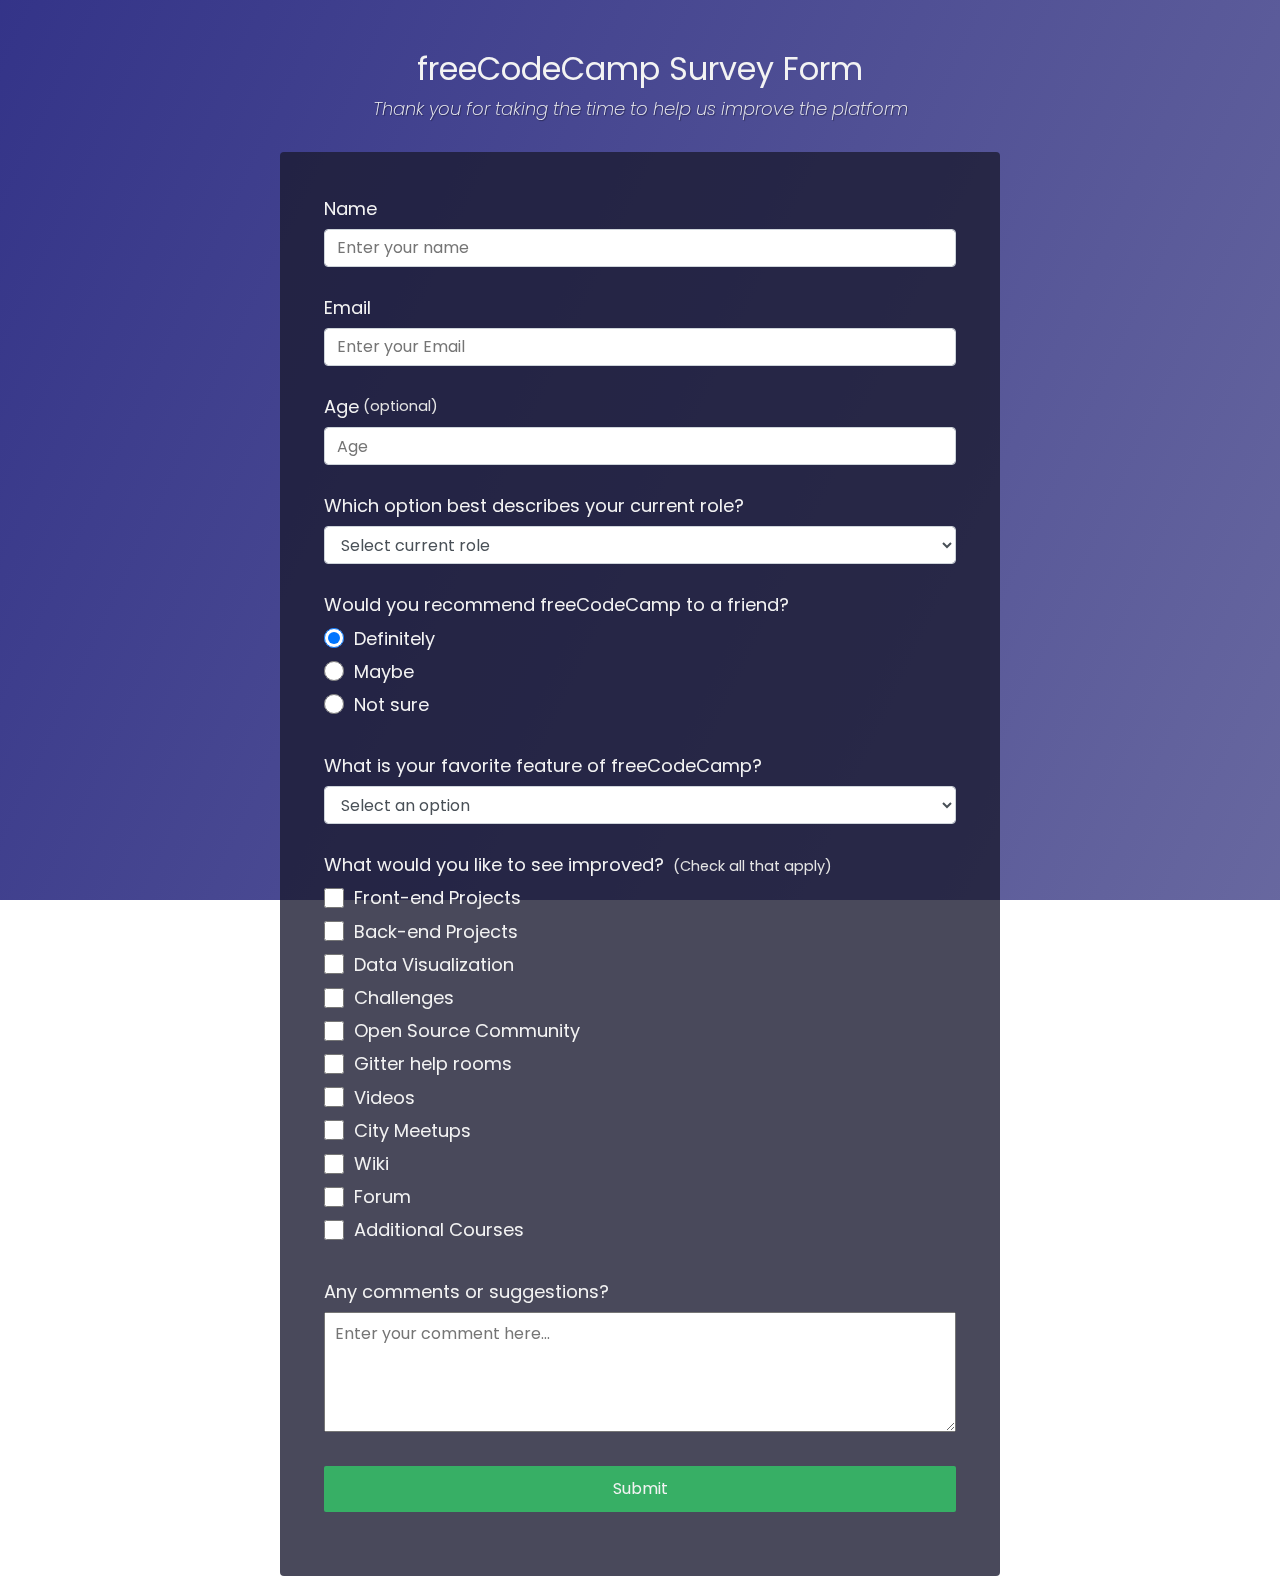
<file: index.html>
<!DOCTYPE html>
<html>
  <head>
    <link rel="stylesheet" href="styles.css" />
  </head>
  <body>
    <div class="container">
      <header class="header">
        <h1 id="title" class="text-center">freeCodeCamp Survey Form</h1>
        <p id="description" class="description text-center">
          Thank you for taking the time to help us improve the platform
        </p>
      </header>
      <form id="survey-form">
        <div class="form-group">
          <label id="name-label" for="name">Name</label>
          <input
            type="text"
            name="name"
            id="name"
            class="form-control"
            placeholder="Enter your name"
            required
          />
        </div>
        <div class="form-group">
          <label id="email-label" for="email">Email</label>
          <input
            type="email"
            name="email"
            id="email"
            class="form-control"
            placeholder="Enter your Email"
            required
          />
        </div>
        <div class="form-group">
          <label id="number-label" for="number"
            >Age<span class="clue">(optional)</span></label
          >
          <input
            type="number"
            name="age"
            id="number"
            min="10"
            max="99"
            class="form-control"
            placeholder="Age"
          />
        </div>
        <div class="form-group">
          <p>Which option best describes your current role?</p>
          <select id="dropdown" name="role" class="form-control" required>
            <option disabled selected value>Select current role</option>
            <option value="student">Student</option>
            <option value="job">Full Time Job</option>
            <option value="learner">Full Time Learner</option>
            <option value="preferNo">Prefer not to say</option>
            <option value="other">Other</option>
          </select>
        </div>

        <div class="form-group">
          <p>Would you recommend freeCodeCamp to a friend?</p>
          <label>
            <input
              name="user-recommend"
              value="definitely"
              type="radio"
              class="input-radio"
              checked
            />Definitely</label
          >
          <label>
            <input
              name="user-recommend"
              value="maybe"
              type="radio"
              class="input-radio"
            />Maybe</label
          >

          <label
            ><input
              name="user-recommend"
              value="not-sure"
              type="radio"
              class="input-radio"
            />Not sure</label
          >
        </div>

        <div class="form-group">
          <p>What is your favorite feature of freeCodeCamp?</p>
          <select id="most-like" name="mostLike" class="form-control" required>
            <option disabled selected value>Select an option</option>
            <option value="challenges">Challenges</option>
            <option value="projects">Projects</option>
            <option value="community">Community</option>
            <option value="openSource">Open Source</option>
          </select>
        </div>

        <div class="form-group">
          <p>
            What would you like to see improved?
            <span class="clue">(Check all that apply)</span>
          </p>

          <label
            ><input
              name="prefer"
              value="front-end-projects"
              type="checkbox"
              class="input-checkbox"
            />Front-end Projects</label
          >
          <label>
            <input
              name="prefer"
              value="back-end-projects"
              type="checkbox"
              class="input-checkbox"
            />Back-end Projects</label
          >
          <label
            ><input
              name="prefer"
              value="data-visualization"
              type="checkbox"
              class="input-checkbox"
            />Data Visualization</label
          >
          <label
            ><input
              name="prefer"
              value="challenges"
              type="checkbox"
              class="input-checkbox"
            />Challenges</label
          >
          <label
            ><input
              name="prefer"
              value="open-source-community"
              type="checkbox"
              class="input-checkbox"
            />Open Source Community</label
          >
          <label
            ><input
              name="prefer"
              value="gitter-help-rooms"
              type="checkbox"
              class="input-checkbox"
            />Gitter help rooms</label
          >
          <label
            ><input
              name="prefer"
              value="videos"
              type="checkbox"
              class="input-checkbox"
            />Videos</label
          >
          <label
            ><input
              name="prefer"
              value="city-meetups"
              type="checkbox"
              class="input-checkbox"
            />City Meetups</label
          >
          <label
            ><input
              name="prefer"
              value="wiki"
              type="checkbox"
              class="input-checkbox"
            />Wiki</label
          >
          <label
            ><input
              name="prefer"
              value="forum"
              type="checkbox"
              class="input-checkbox"
            />Forum</label
          >
          <label
            ><input
              name="prefer"
              value="additional-courses"
              type="checkbox"
              class="input-checkbox"
            />Additional Courses</label
          >
        </div>

        <div class="form-group">
          <p>Any comments or suggestions?</p>
          <textarea
            id="comments"
            class="input-textarea"
            name="comment"
            placeholder="Enter your comment here..."
          ></textarea>
        </div>

        <div class="form-group">
          <button type="submit" id="submit" class="submit-button">
            Submit
          </button>
        </div>
      </form>
    </div>
  </body>
</html>
</file>
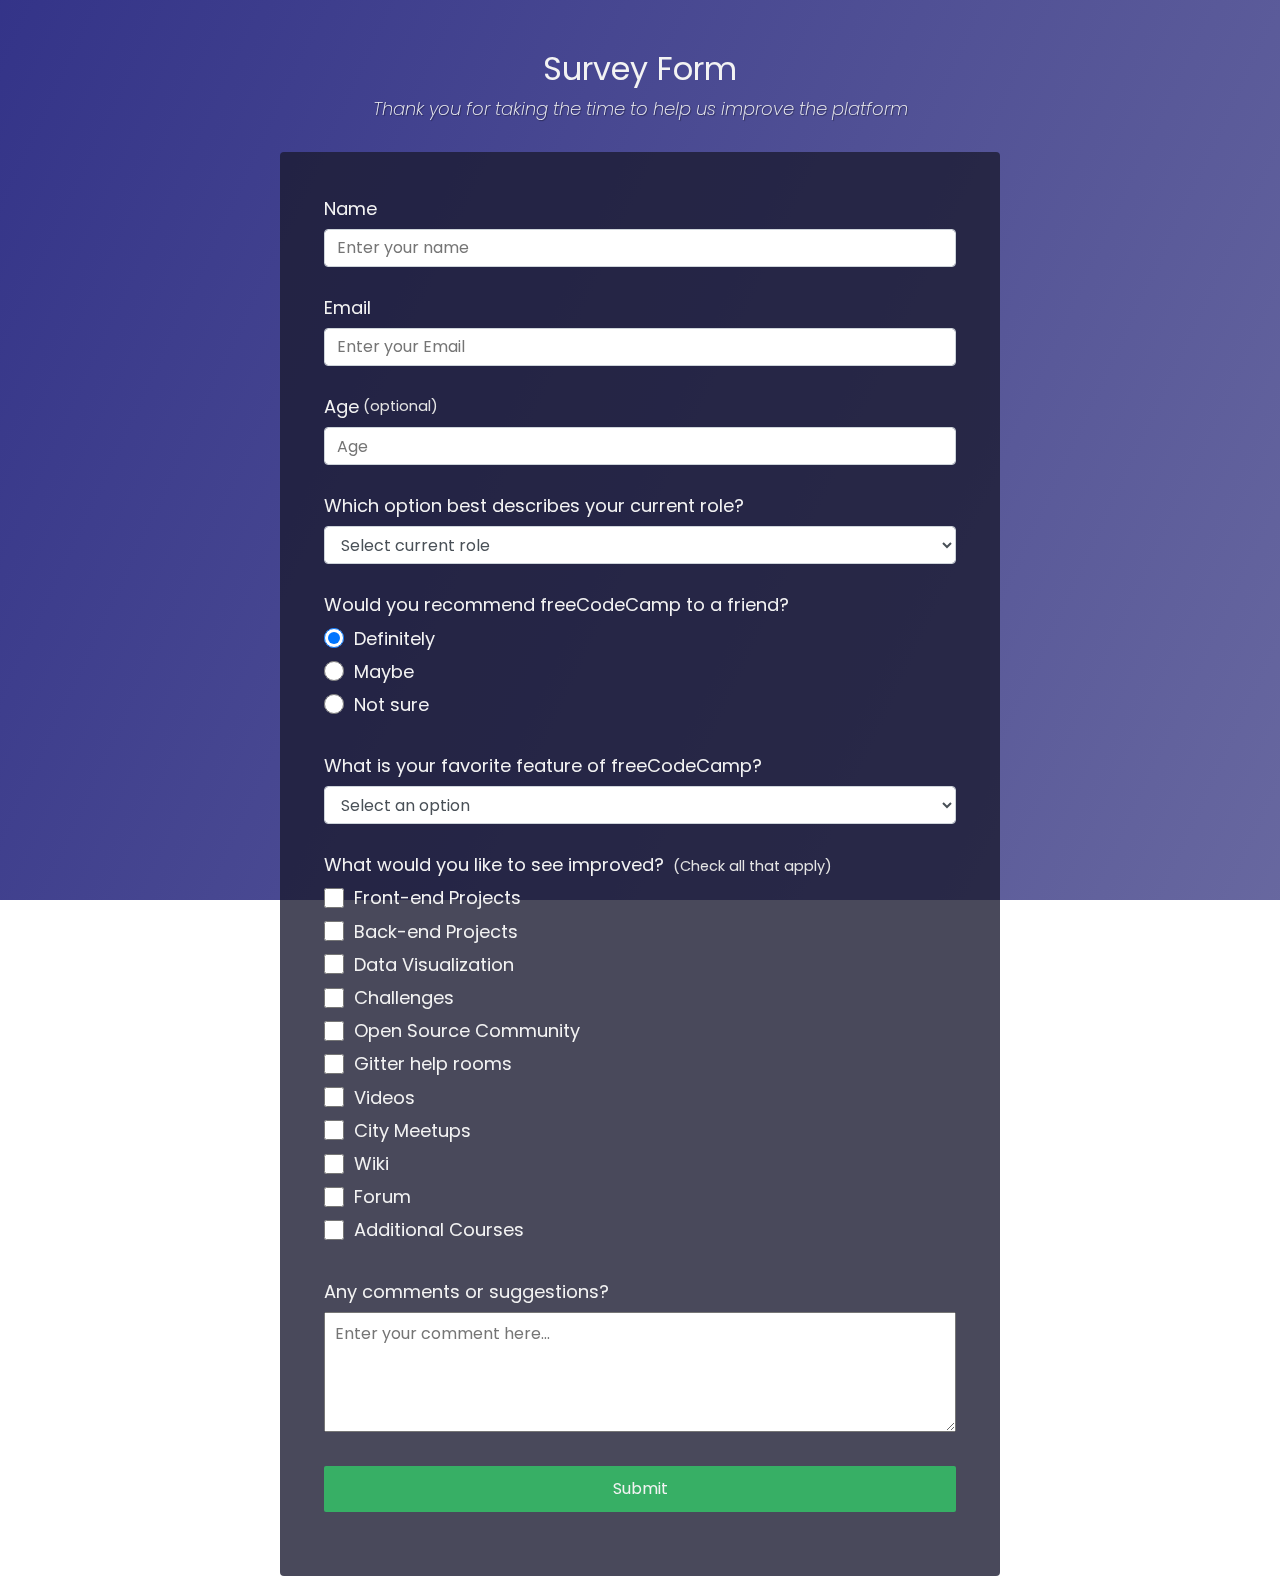
<file: survey_page/index.html>
<!DOCTYPE html>
<html>
  <head>
    <link rel="stylesheet" href="styles.css" />
  </head>
  <body>
    <div class="container">
      <header class="header">
        <h1 id="title" class="text-center">Survey Form</h1>
        <p id="description" class="description text-center">
          Thank you for taking the time to help us improve the platform
        </p>
      </header>
      <form id="survey-form">
        <div class="form-group">
          <label id="name-label" for="name">Name</label>
          <input
            type="text"
            name="name"
            id="name"
            class="form-control"
            placeholder="Enter your name"
            required
          />
        </div>
        <div class="form-group">
          <label id="email-label" for="email">Email</label>
          <input
            type="email"
            name="email"
            id="email"
            class="form-control"
            placeholder="Enter your Email"
            required
          />
        </div>
        <div class="form-group">
          <label id="number-label" for="number"
            >Age<span class="clue">(optional)</span></label
          >
          <input
            type="number"
            name="age"
            id="number"
            min="10"
            max="99"
            class="form-control"
            placeholder="Age"
          />
        </div>
        <div class="form-group">
          <p>Which option best describes your current role?</p>
          <select id="dropdown" name="role" class="form-control" required>
            <option disabled selected value>Select current role</option>
            <option value="student">Student</option>
            <option value="job">Full Time Job</option>
            <option value="learner">Full Time Learner</option>
            <option value="preferNo">Prefer not to say</option>
            <option value="other">Other</option>
          </select>
        </div>

        <div class="form-group">
          <p>Would you recommend freeCodeCamp to a friend?</p>
          <label>
            <input
              name="user-recommend"
              value="definitely"
              type="radio"
              class="input-radio"
              checked
            />Definitely</label
          >
          <label>
            <input
              name="user-recommend"
              value="maybe"
              type="radio"
              class="input-radio"
            />Maybe</label
          >

          <label
            ><input
              name="user-recommend"
              value="not-sure"
              type="radio"
              class="input-radio"
            />Not sure</label
          >
        </div>

        <div class="form-group">
          <p>What is your favorite feature of freeCodeCamp?</p>
          <select id="most-like" name="mostLike" class="form-control" required>
            <option disabled selected value>Select an option</option>
            <option value="challenges">Challenges</option>
            <option value="projects">Projects</option>
            <option value="community">Community</option>
            <option value="openSource">Open Source</option>
          </select>
        </div>

        <div class="form-group">
          <p>
            What would you like to see improved?
            <span class="clue">(Check all that apply)</span>
          </p>

          <label
            ><input
              name="prefer"
              value="front-end-projects"
              type="checkbox"
              class="input-checkbox"
            />Front-end Projects</label
          >
          <label>
            <input
              name="prefer"
              value="back-end-projects"
              type="checkbox"
              class="input-checkbox"
            />Back-end Projects</label
          >
          <label
            ><input
              name="prefer"
              value="data-visualization"
              type="checkbox"
              class="input-checkbox"
            />Data Visualization</label
          >
          <label
            ><input
              name="prefer"
              value="challenges"
              type="checkbox"
              class="input-checkbox"
            />Challenges</label
          >
          <label
            ><input
              name="prefer"
              value="open-source-community"
              type="checkbox"
              class="input-checkbox"
            />Open Source Community</label
          >
          <label
            ><input
              name="prefer"
              value="gitter-help-rooms"
              type="checkbox"
              class="input-checkbox"
            />Gitter help rooms</label
          >
          <label
            ><input
              name="prefer"
              value="videos"
              type="checkbox"
              class="input-checkbox"
            />Videos</label
          >
          <label
            ><input
              name="prefer"
              value="city-meetups"
              type="checkbox"
              class="input-checkbox"
            />City Meetups</label
          >
          <label
            ><input
              name="prefer"
              value="wiki"
              type="checkbox"
              class="input-checkbox"
            />Wiki</label
          >
          <label
            ><input
              name="prefer"
              value="forum"
              type="checkbox"
              class="input-checkbox"
            />Forum</label
          >
          <label
            ><input
              name="prefer"
              value="additional-courses"
              type="checkbox"
              class="input-checkbox"
            />Additional Courses</label
          >
        </div>

        <div class="form-group">
          <p>Any comments or suggestions?</p>
          <textarea
            id="comments"
            class="input-textarea"
            name="comment"
            placeholder="Enter your comment here..."
          ></textarea>
        </div>

        <div class="form-group">
          <button type="submit" id="submit" class="submit-button">
            Submit
          </button>
        </div>
      </form>
    </div>
  </body>
</html>
</file>
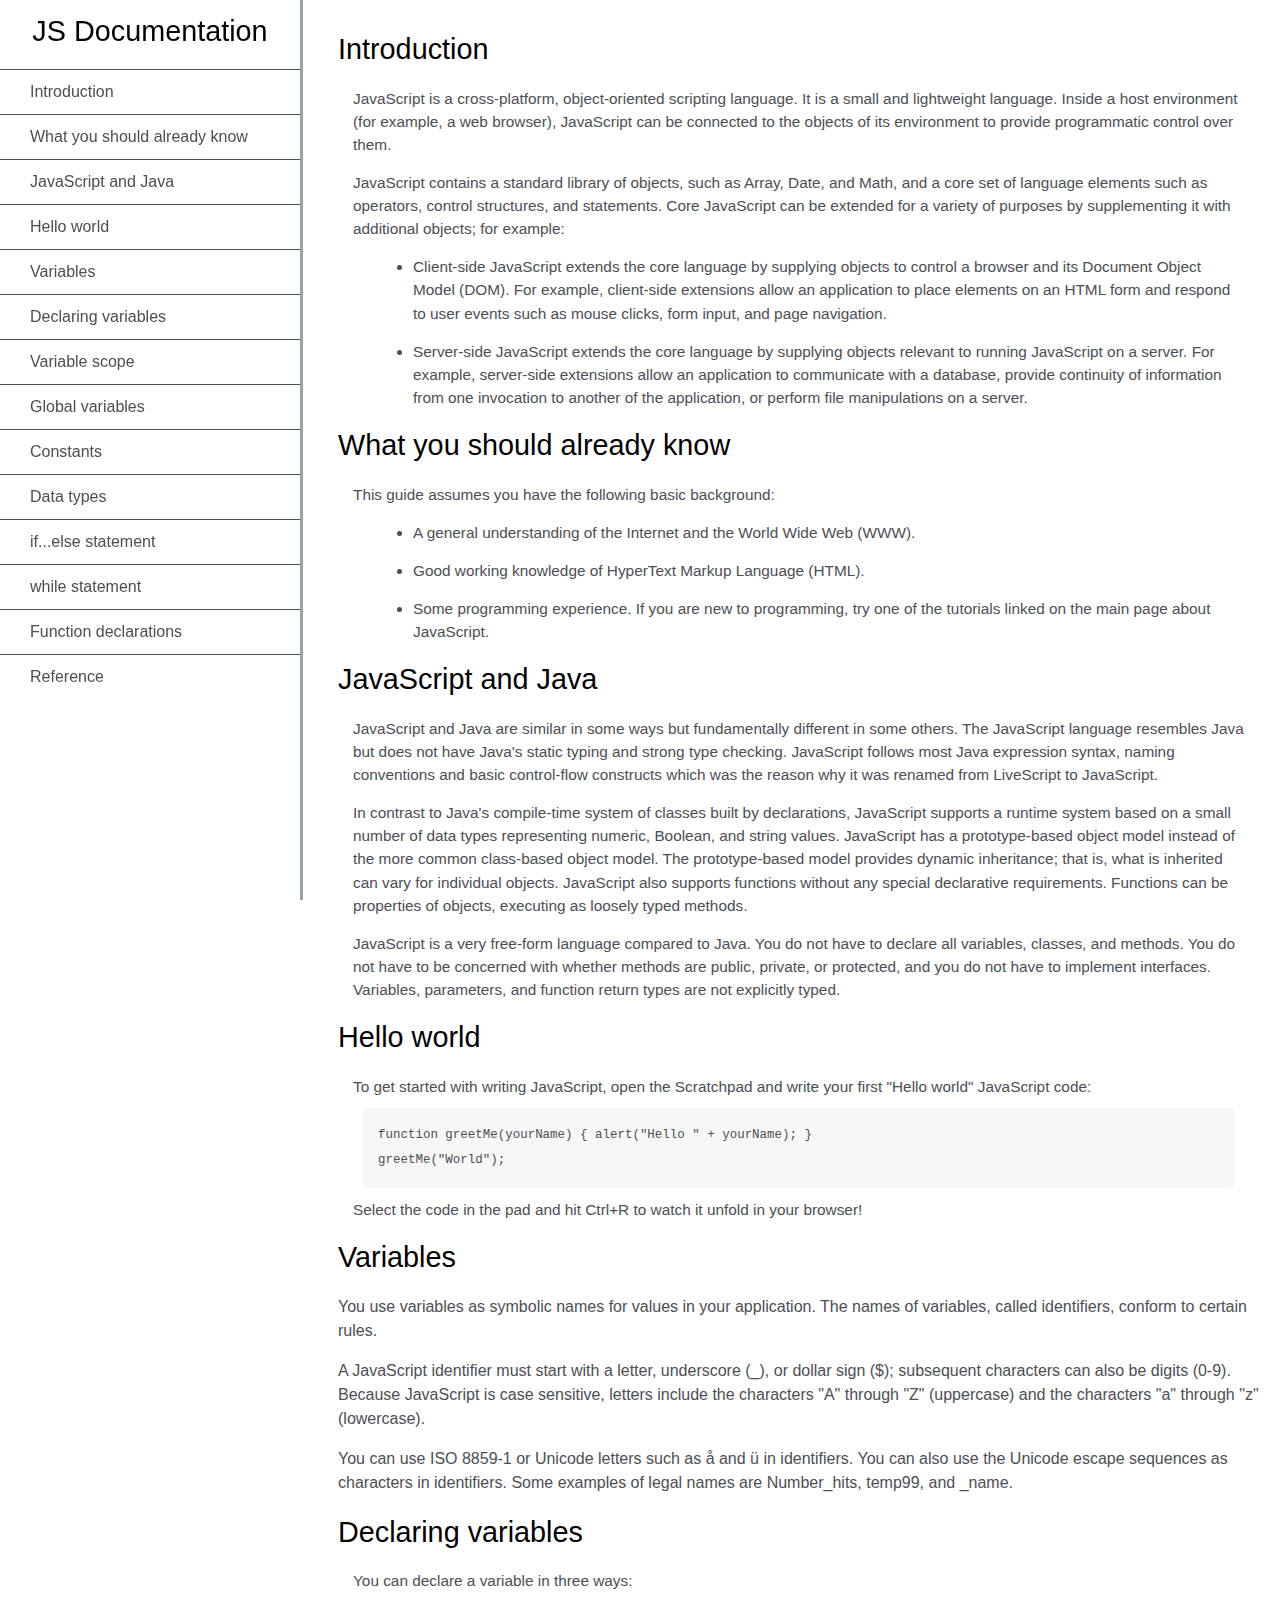
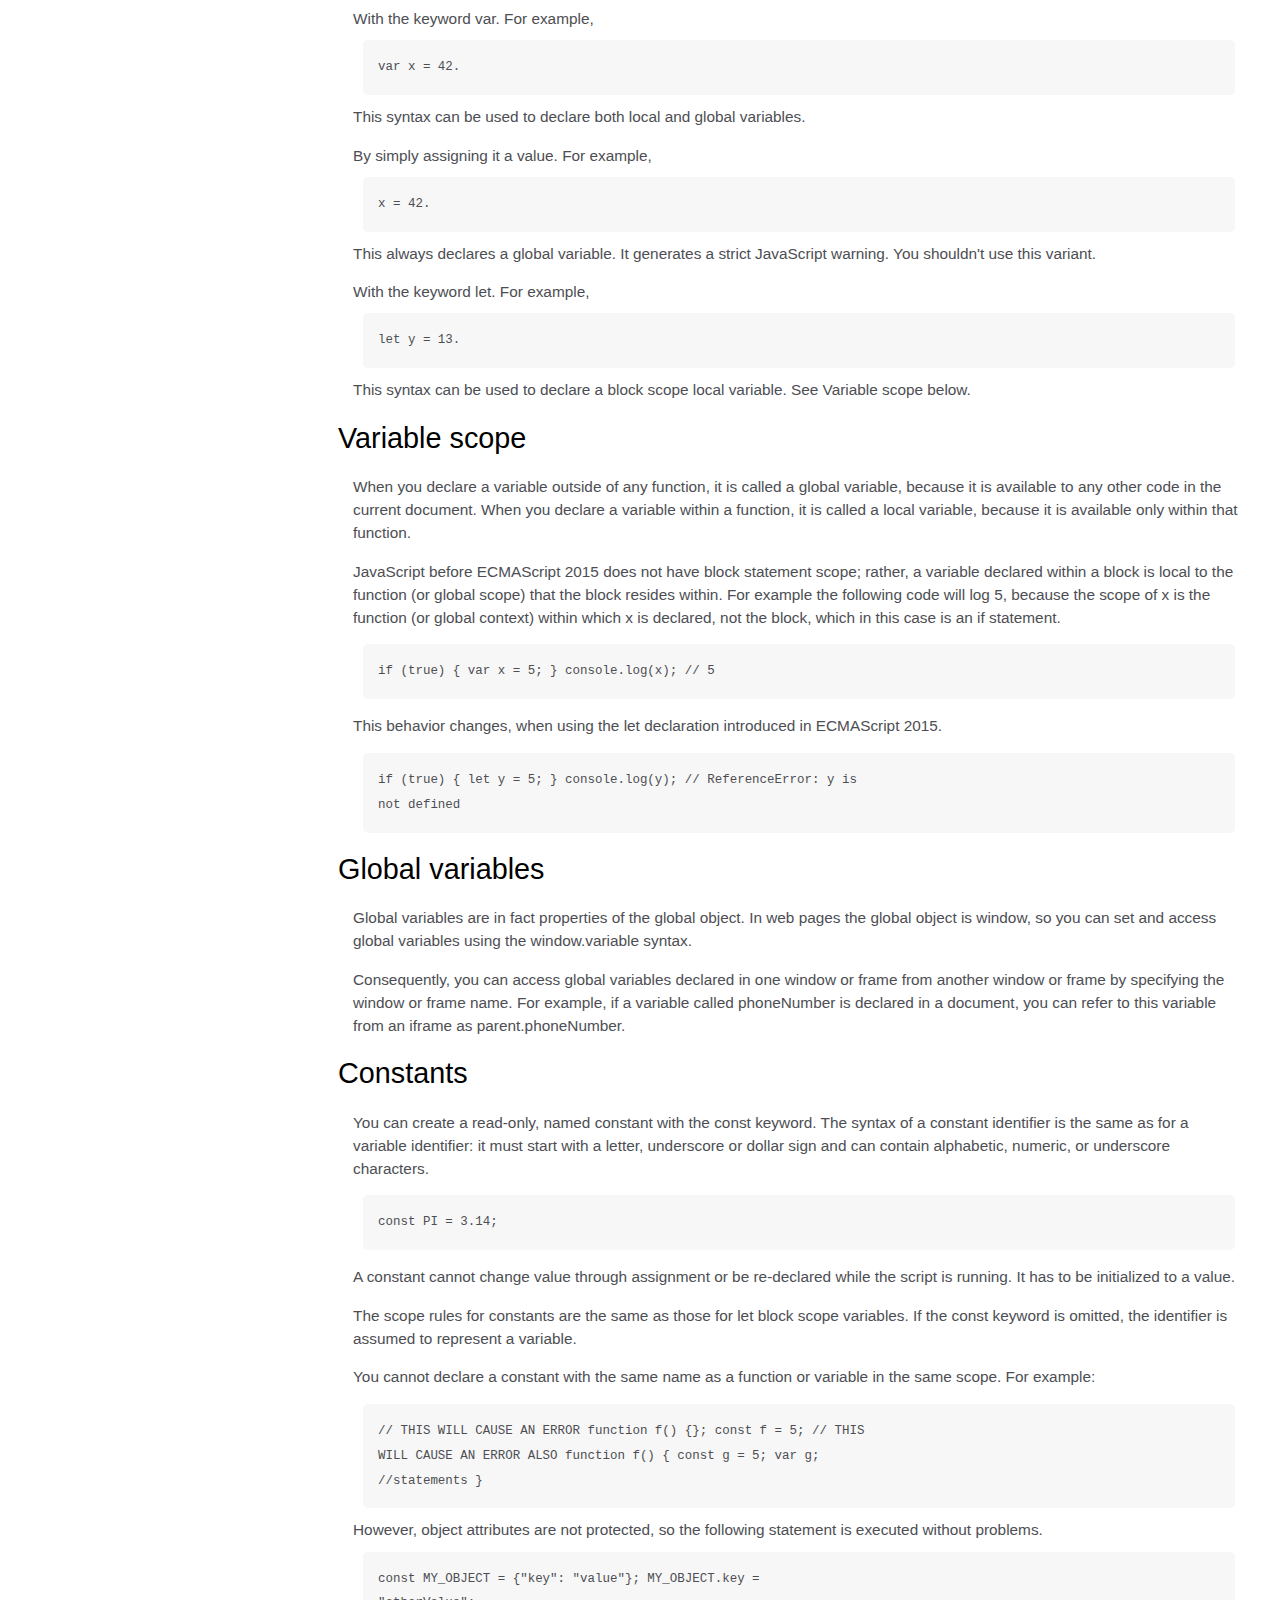
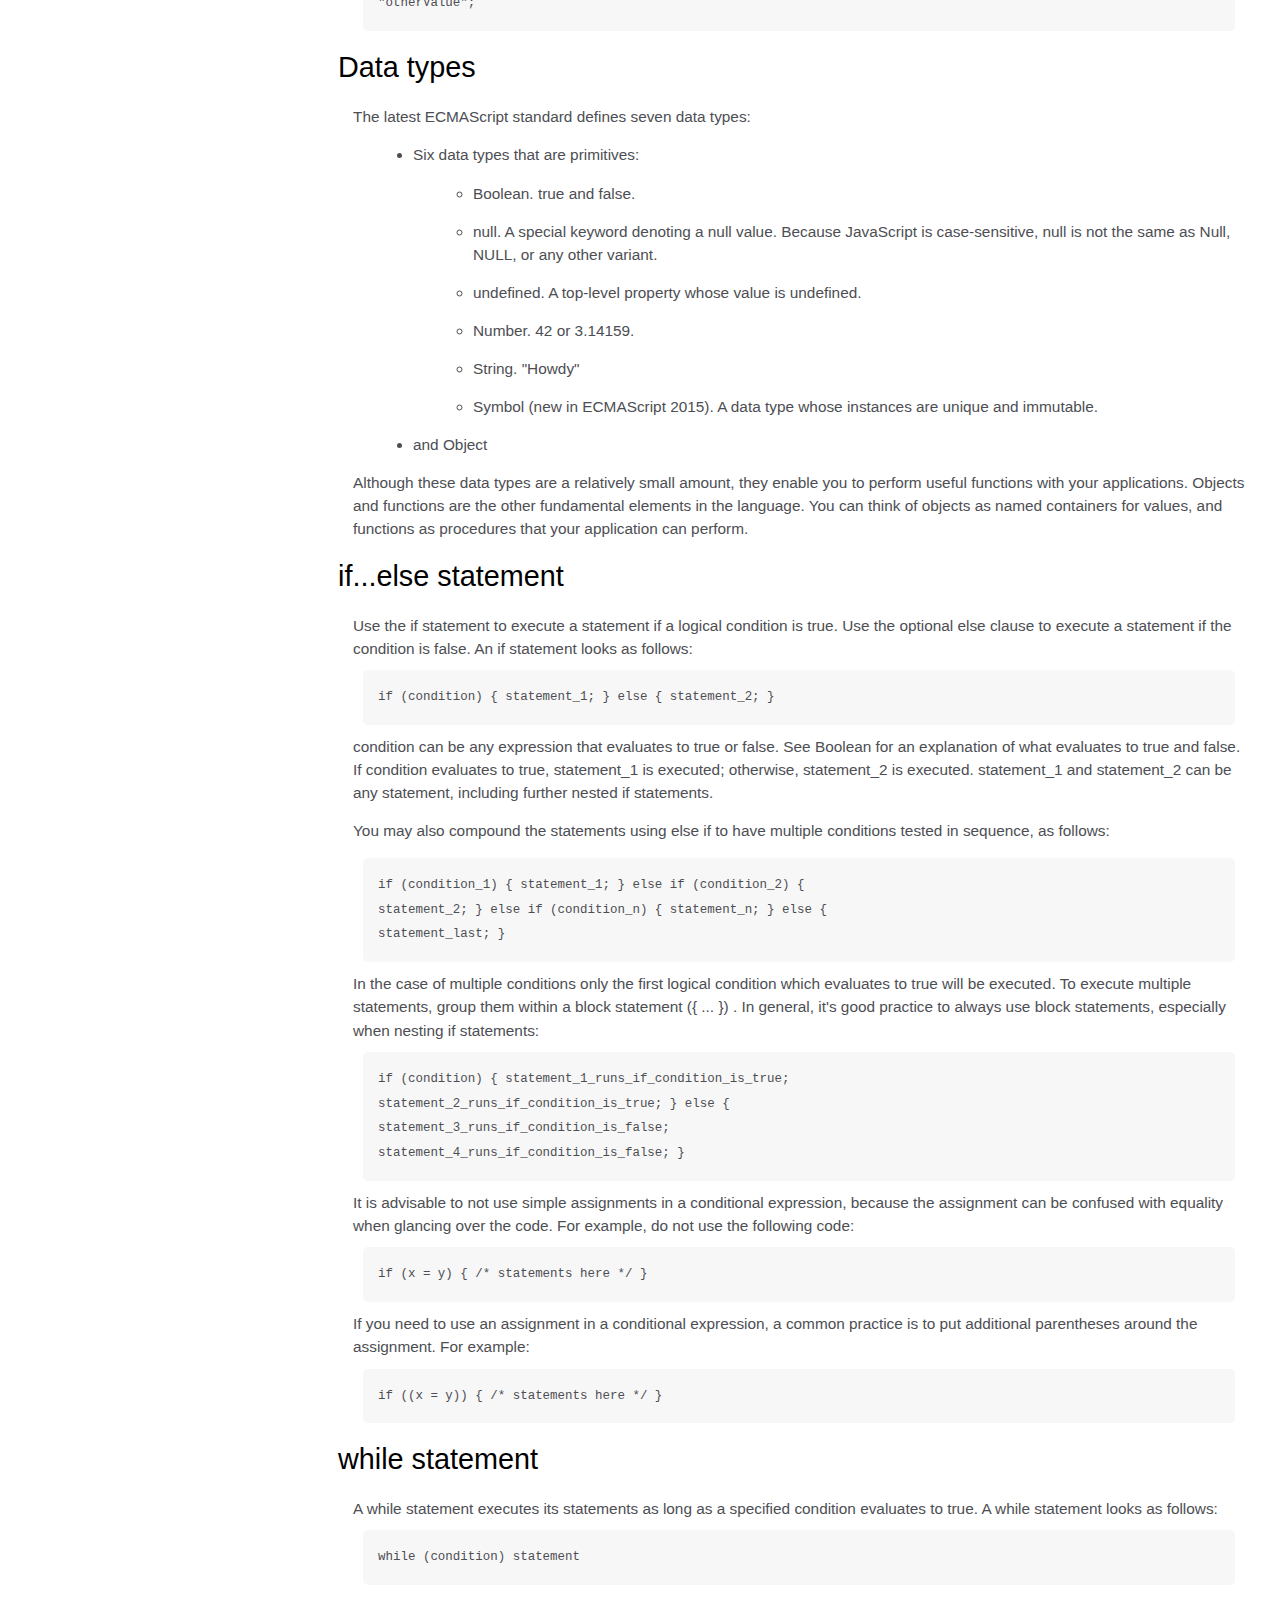
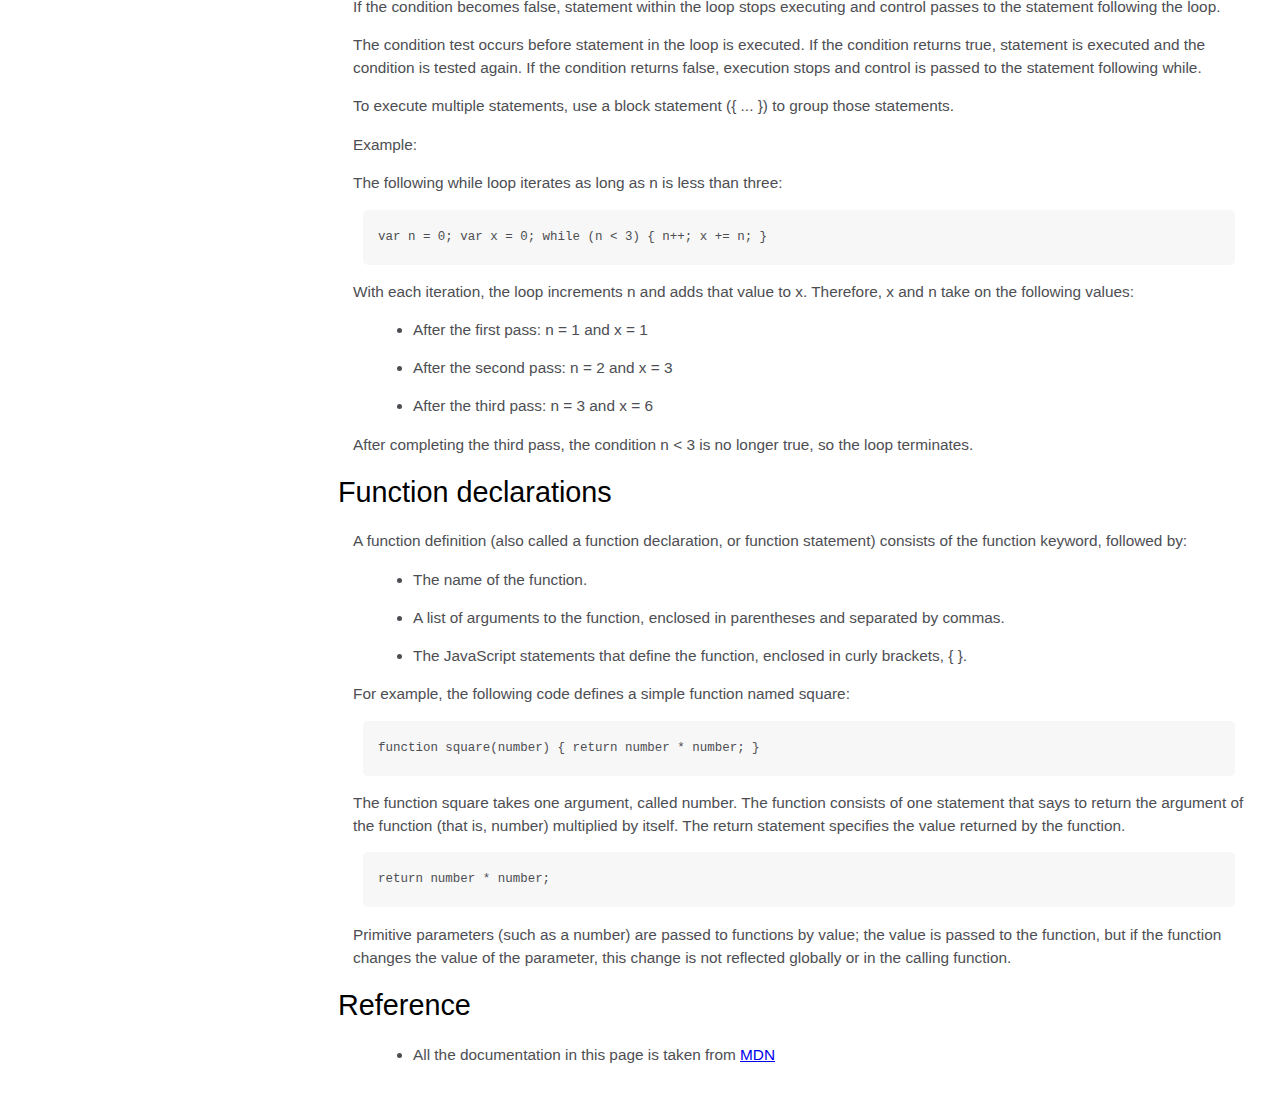
<file: technical_documentation_page/index.html>
<!DOCTYPE html>
<html>
  <head>
    <link rel="stylesheet" href="styles.css" />
  </head>
  <body>
    <nav id="navbar">
      <header>JS Documentation</header>
      <ul>
        <li><a class="nav-link" href="#Introduction">Introduction</a></li>
        <li>
          <a class="nav-link" href="#What_you_should_already_know"
            >What you should already know</a
          >
        </li>
        <li>
          <a class="nav-link" href="#JavaScript_and_Java"
            >JavaScript and Java</a
          >
        </li>
        <li><a class="nav-link" href="#Hello_world">Hello world</a></li>
        <li><a class="nav-link" href="#Variables">Variables</a></li>
        <li>
          <a class="nav-link" href="#Declaring_variables"
            >Declaring variables</a
          >
        </li>
        <li><a class="nav-link" href="#Variable_scope">Variable scope</a></li>
        <li>
          <a class="nav-link" href="#Global_variables">Global variables</a>
        </li>
        <li><a class="nav-link" href="#Constants">Constants</a></li>
        <li><a class="nav-link" href="#Data_types">Data types</a></li>
        <li>
          <a class="nav-link" href="#if...else_statement"
            >if...else statement</a
          >
        </li>
        <li><a class="nav-link" href="#while_statement">while statement</a></li>
        <li>
          <a class="nav-link" href="#Function_declarations"
            >Function declarations</a
          >
        </li>
        <li><a class="nav-link" href="#Reference">Reference</a></li>
      </ul>
    </nav>
    <main id="main-doc">
      <section class="main-section" id="Introduction">
        <header>Introduction</header>
        <article>
          <p>
            JavaScript is a cross-platform, object-oriented scripting language.
            It is a small and lightweight language. Inside a host environment
            (for example, a web browser), JavaScript can be connected to the
            objects of its environment to provide programmatic control over
            them.
          </p>

          <p>
            JavaScript contains a standard library of objects, such as Array,
            Date, and Math, and a core set of language elements such as
            operators, control structures, and statements. Core JavaScript can
            be extended for a variety of purposes by supplementing it with
            additional objects; for example:
          </p>
          <ul>
            <li>
              Client-side JavaScript extends the core language by supplying
              objects to control a browser and its Document Object Model (DOM).
              For example, client-side extensions allow an application to place
              elements on an HTML form and respond to user events such as mouse
              clicks, form input, and page navigation.
            </li>
            <li>
              Server-side JavaScript extends the core language by supplying
              objects relevant to running JavaScript on a server. For example,
              server-side extensions allow an application to communicate with a
              database, provide continuity of information from one invocation to
              another of the application, or perform file manipulations on a
              server.
            </li>
          </ul>
        </article>
      </section>
      <section class="main-section" id="What_you_should_already_know">
        <header>What you should already know</header>
        <article>
          <p>This guide assumes you have the following basic background:</p>

          <ul>
            <li>
              A general understanding of the Internet and the World Wide Web
              (WWW).
            </li>
            <li>Good working knowledge of HyperText Markup Language (HTML).</li>
            <li>
              Some programming experience. If you are new to programming, try
              one of the tutorials linked on the main page about JavaScript.
            </li>
          </ul>
        </article>
      </section>
      <section class="main-section" id="JavaScript_and_Java">
        <header>JavaScript and Java</header>
        <article>
          <p>
            JavaScript and Java are similar in some ways but fundamentally
            different in some others. The JavaScript language resembles Java but
            does not have Java's static typing and strong type checking.
            JavaScript follows most Java expression syntax, naming conventions
            and basic control-flow constructs which was the reason why it was
            renamed from LiveScript to JavaScript.
          </p>

          <p>
            In contrast to Java's compile-time system of classes built by
            declarations, JavaScript supports a runtime system based on a small
            number of data types representing numeric, Boolean, and string
            values. JavaScript has a prototype-based object model instead of the
            more common class-based object model. The prototype-based model
            provides dynamic inheritance; that is, what is inherited can vary
            for individual objects. JavaScript also supports functions without
            any special declarative requirements. Functions can be properties of
            objects, executing as loosely typed methods.
          </p>
          <p>
            JavaScript is a very free-form language compared to Java. You do not
            have to declare all variables, classes, and methods. You do not have
            to be concerned with whether methods are public, private, or
            protected, and you do not have to implement interfaces. Variables,
            parameters, and function return types are not explicitly typed.
          </p>
        </article>
      </section>
      <section class="main-section" id="Hello_world">
        <header>Hello world</header>
        <article>
          To get started with writing JavaScript, open the Scratchpad and write
          your first "Hello world" JavaScript code:
          <code
            >function greetMe(yourName) { alert("Hello " + yourName); }
            greetMe("World");
          </code>

          Select the code in the pad and hit Ctrl+R to watch it unfold in your
          browser!
        </article>
      </section>
      <section class="main-section" id="Variables">
        <header>Variables</header>
        <p>
          You use variables as symbolic names for values in your application.
          The names of variables, called identifiers, conform to certain rules.
        </p>
        <p>
          A JavaScript identifier must start with a letter, underscore (_), or
          dollar sign ($); subsequent characters can also be digits (0-9).
          Because JavaScript is case sensitive, letters include the characters
          "A" through "Z" (uppercase) and the characters "a" through "z"
          (lowercase).
        </p>
        <p>
          You can use ISO 8859-1 or Unicode letters such as å and ü in
          identifiers. You can also use the Unicode escape sequences as
          characters in identifiers. Some examples of legal names are
          Number_hits, temp99, and _name.
        </p>
      </section>
      <section class="main-section" id="Declaring_variables">
        <header>Declaring variables</header>
        <article>
          You can declare a variable in three ways:
          <p>
            With the keyword var. For example, <code>var x = 42.</code> This
            syntax can be used to declare both local and global variables.
          </p>
          <p>
            By simply assigning it a value. For example,
            <code>x = 42.</code> This always declares a global variable. It
            generates a strict JavaScript warning. You shouldn't use this
            variant.
          </p>
          <p>
            With the keyword let. For example,<code> let y = 13.</code> This
            syntax can be used to declare a block scope local variable. See
            Variable scope below.
          </p>
        </article>
      </section>
      <section class="main-section" id="Variable_scope">
        <header>Variable scope</header>
        <article>
          <p>
            When you declare a variable outside of any function, it is called a
            global variable, because it is available to any other code in the
            current document. When you declare a variable within a function, it
            is called a local variable, because it is available only within that
            function.
          </p>

          <p>
            JavaScript before ECMAScript 2015 does not have block statement
            scope; rather, a variable declared within a block is local to the
            function (or global scope) that the block resides within. For
            example the following code will log 5, because the scope of x is the
            function (or global context) within which x is declared, not the
            block, which in this case is an if statement.
          </p>
          <code>if (true) { var x = 5; } console.log(x); // 5</code>
          <p>
            This behavior changes, when using the let declaration introduced in
            ECMAScript 2015.
          </p>

          <code
            >if (true) { let y = 5; } console.log(y); // ReferenceError: y is
            not defined</code
          >
        </article>
      </section>
      <section class="main-section" id="Global_variables">
        <header>Global variables</header>
        <article>
          <p>
            Global variables are in fact properties of the global object. In web
            pages the global object is window, so you can set and access global
            variables using the window.variable syntax.
          </p>

          <p>
            Consequently, you can access global variables declared in one window
            or frame from another window or frame by specifying the window or
            frame name. For example, if a variable called phoneNumber is
            declared in a document, you can refer to this variable from an
            iframe as parent.phoneNumber.
          </p>
        </article>
      </section>
      <section class="main-section" id="Constants">
        <header>Constants</header>
        <article>
          <p>
            You can create a read-only, named constant with the const keyword.
            The syntax of a constant identifier is the same as for a variable
            identifier: it must start with a letter, underscore or dollar sign
            and can contain alphabetic, numeric, or underscore characters.
          </p>

          <code>const PI = 3.14;</code>
          <p>
            A constant cannot change value through assignment or be re-declared
            while the script is running. It has to be initialized to a value.
          </p>

          <p>
            The scope rules for constants are the same as those for let block
            scope variables. If the const keyword is omitted, the identifier is
            assumed to represent a variable.
          </p>

          <p>
            You cannot declare a constant with the same name as a function or
            variable in the same scope. For example:
          </p>

          <code
            >// THIS WILL CAUSE AN ERROR function f() {}; const f = 5; // THIS
            WILL CAUSE AN ERROR ALSO function f() { const g = 5; var g;
            //statements }</code
          >
          However, object attributes are not protected, so the following
          statement is executed without problems.
          <code
            >const MY_OBJECT = {"key": "value"}; MY_OBJECT.key =
            "otherValue";</code
          >
        </article>
      </section>
      <section class="main-section" id="Data_types">
        <header>Data types</header>
        <article>
          <p>The latest ECMAScript standard defines seven data types:</p>
          <ul>
            <li>
              <p>Six data types that are primitives:</p>
              <ul>
                <li>Boolean. true and false.</li>
                <li>
                  null. A special keyword denoting a null value. Because
                  JavaScript is case-sensitive, null is not the same as Null,
                  NULL, or any other variant.
                </li>
                <li>
                  undefined. A top-level property whose value is undefined.
                </li>
                <li>Number. 42 or 3.14159.</li>
                <li>String. "Howdy"</li>
                <li>
                  Symbol (new in ECMAScript 2015). A data type whose instances
                  are unique and immutable.
                </li>
              </ul>
            </li>

            <li>and Object</li>
          </ul>
          Although these data types are a relatively small amount, they enable
          you to perform useful functions with your applications. Objects and
          functions are the other fundamental elements in the language. You can
          think of objects as named containers for values, and functions as
          procedures that your application can perform.
        </article>
      </section>
      <section class="main-section" id="if...else_statement">
        <header>if...else statement</header>
        <article>
          Use the if statement to execute a statement if a logical condition is
          true. Use the optional else clause to execute a statement if the
          condition is false. An if statement looks as follows:

          <code>if (condition) { statement_1; } else { statement_2; }</code>
          condition can be any expression that evaluates to true or false. See
          Boolean for an explanation of what evaluates to true and false. If
          condition evaluates to true, statement_1 is executed; otherwise,
          statement_2 is executed. statement_1 and statement_2 can be any
          statement, including further nested if statements.
          <p>
            You may also compound the statements using else if to have multiple
            conditions tested in sequence, as follows:
          </p>
          <code
            >if (condition_1) { statement_1; } else if (condition_2) {
            statement_2; } else if (condition_n) { statement_n; } else {
            statement_last; }
          </code>
          In the case of multiple conditions only the first logical condition
          which evaluates to true will be executed. To execute multiple
          statements, group them within a block statement ({ ... }) . In
          general, it's good practice to always use block statements, especially
          when nesting if statements:

          <code
            >if (condition) { statement_1_runs_if_condition_is_true;
            statement_2_runs_if_condition_is_true; } else {
            statement_3_runs_if_condition_is_false;
            statement_4_runs_if_condition_is_false; }</code
          >
          It is advisable to not use simple assignments in a conditional
          expression, because the assignment can be confused with equality when
          glancing over the code. For example, do not use the following code:
          <code>if (x = y) { /* statements here */ }</code> If you need to use
          an assignment in a conditional expression, a common practice is to put
          additional parentheses around the assignment. For example:

          <code>if ((x = y)) { /* statements here */ }</code>
        </article>
      </section>
      <section class="main-section" id="while_statement">
        <header>while statement</header>
        <article>
          A while statement executes its statements as long as a specified
          condition evaluates to true. A while statement looks as follows:

          <code>while (condition) statement</code> If the condition becomes
          false, statement within the loop stops executing and control passes to
          the statement following the loop.

          <p>
            The condition test occurs before statement in the loop is executed.
            If the condition returns true, statement is executed and the
            condition is tested again. If the condition returns false, execution
            stops and control is passed to the statement following while.
          </p>

          <p>
            To execute multiple statements, use a block statement ({ ... }) to
            group those statements.
          </p>

          Example:

          <p>
            The following while loop iterates as long as n is less than three:
          </p>

          <code>var n = 0; var x = 0; while (n &lt; 3) { n++; x += n; }</code>
          <p>
            With each iteration, the loop increments n and adds that value to x.
            Therefore, x and n take on the following values:
          </p>

          <ul>
            <li>After the first pass: n = 1 and x = 1</li>
            <li>After the second pass: n = 2 and x = 3</li>
            <li>After the third pass: n = 3 and x = 6</li>
          </ul>
          <p>
            After completing the third pass, the condition n &lt; 3 is no longer
            true, so the loop terminates.
          </p>
        </article>
      </section>
      <section class="main-section" id="Function_declarations">
        <header>Function declarations</header>
        <article>
          A function definition (also called a function declaration, or function
          statement) consists of the function keyword, followed by:

          <ul>
            <li>The name of the function.</li>
            <li>
              A list of arguments to the function, enclosed in parentheses and
              separated by commas.
            </li>
            <li>
              The JavaScript statements that define the function, enclosed in
              curly brackets, { }.
            </li>
          </ul>
          <p>
            For example, the following code defines a simple function named
            square:
          </p>

          <code>function square(number) { return number * number; }</code>
          <p>
            The function square takes one argument, called number. The function
            consists of one statement that says to return the argument of the
            function (that is, number) multiplied by itself. The return
            statement specifies the value returned by the function.
          </p>
          <code>return number * number;</code>
          <p>
            Primitive parameters (such as a number) are passed to functions by
            value; the value is passed to the function, but if the function
            changes the value of the parameter, this change is not reflected
            globally or in the calling function.
          </p>
        </article>
      </section>
      <section class="main-section" id="Reference">
        <header>Reference</header>
        <article>
          <ul>
            <li>
              All the documentation in this page is taken from
              <a
                href="https://developer.mozilla.org/en-US/docs/Web/JavaScript/Guide"
                target="_blank"
                >MDN</a
              >
            </li>
          </ul>
        </article>
      </section>
    </main>
  </body>
</html>
</file>
<file: styles.css>
@import url('https://fonts.googleapis.com/css?family=Poppins:200i,400&display=swap');

:root {
  --color-white: #f3f3f3;
  --color-darkblue: #1b1b32;
  --color-darkblue-alpha: rgba(27, 27, 50, 0.8);
  --color-green: #37af65;
}

*,
*::before,
*::after {
  box-sizing: border-box;
}

body {
  font-family: 'Poppins', sans-serif;
  font-size: 1rem;
  font-weight: 400;
  line-height: 1.4;
  color: var(--color-white);
  margin: 0;
}

/* mobile friendly alternative to using background-attachment: fixed */
body::before {
  content: '';
  position: fixed;
  top: 0;
  left: 0;
  height: 100%;
  width: 100%;
  z-index: -1;
  background: var(--color-darkblue);
  background-image: linear-gradient(
      115deg,
      rgba(58, 58, 158, 0.8),
      rgba(136, 136, 206, 0.7)
    ),
    url(https://images.unsplash.com/photo-1568992687947-868a62a9f521?ixlib=rb-1.2.1&ixid=MnwxMjA3fDB8MHxwaG90by1wYWdlfHx8fGVufDB8fHx8&auto=format&fit=crop&w=2832&q=80);
  background-size: cover;
  background-repeat: no-repeat;
  background-position: center;
}

h1 {
  font-weight: 400;
  line-height: 1.2;
}

p {
  font-size: 1.125rem;
}

h1,
p {
  margin-top: 0;
  margin-bottom: 0.5rem;
}

label {
  display: flex;
  align-items: center;
  font-size: 1.125rem;
  margin-bottom: 0.5rem;
}

input,
button,
select,
textarea {
  margin: 0;
  font-family: inherit;
  font-size: inherit;
  line-height: inherit;
}

button {
  border: none;
}

.container {
  width: 100%;
  margin: 3.125rem auto 0 auto;
}

@media (min-width: 576px) {
  .container {
    max-width: 540px;
  }
}

@media (min-width: 768px) {
  .container {
    max-width: 720px;
  }
}

.header {
  padding: 0 0.625rem;
  margin-bottom: 1.875rem;
}

.description {
  font-style: italic;
  font-weight: 200;
  text-shadow: 1px 1px 1px rgba(0, 0, 0, 0.4);
}

.clue {
  margin-left: 0.25rem;
  font-size: 0.9rem;
  color: #e4e4e4;
}

.text-center {
  text-align: center;
}

/* form */

form {
  background: var(--color-darkblue-alpha);
  padding: 2.5rem 0.625rem;
  border-radius: 0.25rem;
}

@media (min-width: 480px) {
  form {
    padding: 2.5rem;
  }
}

.form-group {
  margin: 0 auto 1.25rem auto;
  padding: 0.25rem;
}

.form-control {
  display: block;
  width: 100%;
  height: 2.375rem;
  padding: 0.375rem 0.75rem;
  color: #495057;
  background-color: #fff;
  background-clip: padding-box;
  border: 1px solid #ced4da;
  border-radius: 0.25rem;
  transition: border-color 0.15s ease-in-out, box-shadow 0.15s ease-in-out;
}

.form-control:focus {
  border-color: #80bdff;
  outline: 0;
  box-shadow: 0 0 0 0.2rem rgba(0, 123, 255, 0.25);
}

.input-radio,
.input-checkbox {
  display: inline-block;
  margin-right: 0.625rem;
  min-height: 1.25rem;
  min-width: 1.25rem;
}

.input-textarea {
  min-height: 120px;
  width: 100%;
  padding: 0.625rem;
  resize: vertical;
}

.submit-button {
  display: block;
  width: 100%;
  padding: 0.75rem;
  background: var(--color-green);
  color: inherit;
  border-radius: 2px;
  cursor: pointer;
}
</file>
<file: survey_page/styles.css>
@import url('https://fonts.googleapis.com/css?family=Poppins:200i,400&display=swap');

:root {
  --color-white: #f3f3f3;
  --color-darkblue: #1b1b32;
  --color-darkblue-alpha: rgba(27, 27, 50, 0.8);
  --color-green: #37af65;
}

*,
*::before,
*::after {
  box-sizing: border-box;
}
/*This is for the */
body {
  font-family: 'Poppins', sans-serif;
  font-size: 1rem;
  font-weight: 400;
  line-height: 1.4;
  color: var(--color-white);
  margin: 0;
}

/* mobile friendly alternative to using background-attachment: fixed */
body::before {
  content: '';
  position: fixed;
  top: 0;
  left: 0;
  height: 100%;
  width: 100%;
  z-index: -1;
  background: var(--color-darkblue);
  background-image: linear-gradient(
      115deg,
      rgba(58, 58, 158, 0.8),
      rgba(136, 136, 206, 0.7)
    ),
    url(https://cdn.freecodecamp.org/testable-projects-fcc/images/survey-form-background.jpeg);
  background-size: cover;
  background-repeat: no-repeat;
  background-position: center;
}

h1 {
  font-weight: 400;
  line-height: 1.2;
}

p {
  font-size: 1.125rem;
}

h1,
p {
  margin-top: 0;
  margin-bottom: 0.5rem;
}

label {
  display: flex;
  align-items: center;
  font-size: 1.125rem;
  margin-bottom: 0.5rem;
}

input,
button,
select,
textarea {
  margin: 0;
  font-family: inherit;
  font-size: inherit;
  line-height: inherit;
}

button {
  border: none;
}

.container {
  width: 100%;
  margin: 3.125rem auto 0 auto;
}

@media (min-width: 576px) {
  .container {
    max-width: 540px;
  }
}

@media (min-width: 768px) {
  .container {
    max-width: 720px;
  }
}

.header {
  padding: 0 0.625rem;
  margin-bottom: 1.875rem;
}

.description {
  font-style: italic;
  font-weight: 200;
  text-shadow: 1px 1px 1px rgba(0, 0, 0, 0.4);
}

.clue {
  margin-left: 0.25rem;
  font-size: 0.9rem;
  color: #e4e4e4;
}

.text-center {
  text-align: center;
}

/* form */

form {
  background: var(--color-darkblue-alpha);
  padding: 2.5rem 0.625rem;
  border-radius: 0.25rem;
}

@media (min-width: 480px) {
  form {
    padding: 2.5rem;
  }
}

.form-group {
  margin: 0 auto 1.25rem auto;
  padding: 0.25rem;
}

.form-control {
  display: block;
  width: 100%;
  height: 2.375rem;
  padding: 0.375rem 0.75rem;
  color: #495057;
  background-color: #fff;
  background-clip: padding-box;
  border: 1px solid #ced4da;
  border-radius: 0.25rem;
  transition: border-color 0.15s ease-in-out, box-shadow 0.15s ease-in-out;
}

.form-control:focus {
  border-color: #80bdff;
  outline: 0;
  box-shadow: 0 0 0 0.2rem rgba(0, 123, 255, 0.25);
}

.input-radio,
.input-checkbox {
  display: inline-block;
  margin-right: 0.625rem;
  min-height: 1.25rem;
  min-width: 1.25rem;
}

.input-textarea {
  min-height: 120px;
  width: 100%;
  padding: 0.625rem;
  resize: vertical;
}

.submit-button {
  display: block;
  width: 100%;
  padding: 0.75rem;
  background: var(--color-green);
  color: inherit;
  border-radius: 2px;
  cursor: pointer;
}
</file>
<file: technical_documentation_page/styles.css>
html,
body {
  min-width: 290px;
  color: #4d4e53;
  background-color: #ffffff;
  font-family: 'Open Sans', Arial, sans-serif;
  line-height: 1.5;
}

#navbar {
  position: fixed;
  min-width: 290px;
  top: 0px;
  left: 0px;
  width: 300px;
  height: 100%;
  border-right: solid;
  border-color: rgba(0, 22, 22, 0.4);
}

header {
  color: black;
  margin: 10px;
  text-align: center;
  font-size: 1.8em;
  font-weight: thin;
}

#main-doc header {
  text-align: left;
  margin: 0px;
}

#navbar ul {
  height: 88%;
  padding: 0;
  overflow-y: auto;
  overflow-x: hidden;
}

#navbar li {
  color: #4d4e53;
  border-top: 1px solid;
  list-style: none;
  position: relative;
  width: 100%;
}

#navbar a {
  display: block;
  padding: 10px 30px;
  color: #4d4e53;
  text-decoration: none;
  cursor: pointer;
}

#main-doc {
  position: absolute;
  margin-left: 310px;
  padding: 20px;
  margin-bottom: 110px;
}

section article {
  color: #4d4e53;
  margin: 15px;
  font-size: 0.96em;
}

section li {
  margin: 15px 0px 0px 20px;
}

code {
  display: block;
  text-align: left;
  white-space: pre-line;
  position: relative;
  word-break: normal;
  word-wrap: normal;
  line-height: 2;
  background-color: #f7f7f7;
  padding: 15px;
  margin: 10px;
  border-radius: 5px;
}

@media only screen and (max-width: 815px) {
  /* For mobile phones: */
  #navbar ul {
    border: 1px solid;
    height: 207px;
  }

  #navbar {
    background-color: white;
    position: absolute;
    top: 0;
    padding: 0;
    margin: 0;
    width: 100%;
    max-height: 275px;
    border: none;
    z-index: 1;
    border-bottom: 2px solid;
  }

  #main-doc {
    position: relative;
    margin-left: 0px;
    margin-top: 270px;
  }
}

@media only screen and (max-width: 400px) {
  #main-doc {
    margin-left: -10px;
  }

  code {
    margin-left: -20px;
    width: 100%;
    padding: 15px;
    padding-left: 10px;
    padding-right: 45px;
    min-width: 233px;
  }
}
</file>
